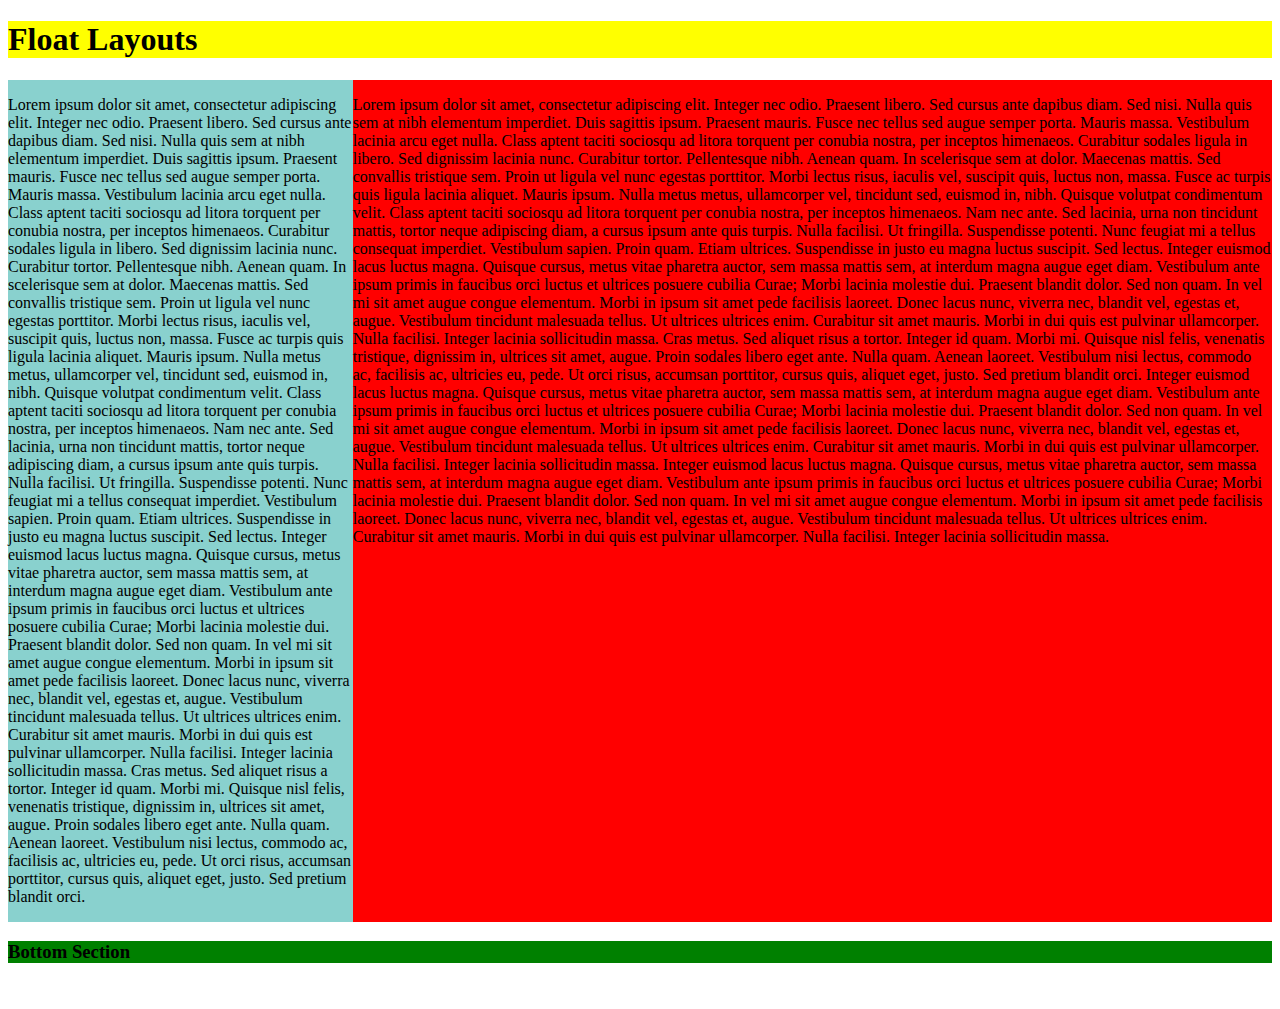
<file: float_exercise/index.html>
<!DOCTYPE html>
<html>
    <head>
        <title>Float Layout</title>
    </head>
    <style>
    
        body{
            background-color: white;
        }
        
        h1 {
            background-color: yellow;
        }
        
        h3 {
            background-color: green;
        }
        
        .container {
            display: table;
            width: 100%;
        }
        
        .left-side {
            max-width: 300px;
            background-color: #89d1ce;
            display: table-cell;
        }
        
        .right-side {
            background-color: red;
            max-width: 800px;
            display: table-cell;
        }
        
        
        footer{
            display: block;
            position: relative;
            bottom: 0;
            width: 100%;
            height: 60px;
            clear: both;
        }

        
    </style>
    
    
    <body>
        <header>
            <h1>Float Layouts</h1>
        </header>
    <div class = "container">
        <section class = "left-side"><p>Lorem ipsum dolor sit amet, consectetur adipiscing elit. Integer nec odio. Praesent libero. Sed cursus ante dapibus diam. Sed nisi. Nulla quis sem at nibh elementum imperdiet. Duis sagittis ipsum. Praesent mauris. Fusce nec tellus sed augue semper porta. Mauris massa. Vestibulum lacinia arcu eget nulla. Class aptent taciti sociosqu ad litora torquent per conubia nostra, per inceptos himenaeos. 

            Curabitur sodales ligula in libero. Sed dignissim lacinia nunc. Curabitur tortor. Pellentesque nibh. Aenean quam. In scelerisque sem at dolor. Maecenas mattis. Sed convallis tristique sem. Proin ut ligula vel nunc egestas porttitor. Morbi lectus risus, iaculis vel, suscipit quis, luctus non, massa. Fusce ac turpis quis ligula lacinia aliquet. Mauris ipsum. Nulla metus metus, ullamcorper vel, tincidunt sed, euismod in, nibh. 
            
            Quisque volutpat condimentum velit. Class aptent taciti sociosqu ad litora torquent per conubia nostra, per inceptos himenaeos. Nam nec ante. Sed lacinia, urna non tincidunt mattis, tortor neque adipiscing diam, a cursus ipsum ante quis turpis. Nulla facilisi. Ut fringilla. Suspendisse potenti. Nunc feugiat mi a tellus consequat imperdiet. Vestibulum sapien. Proin quam. Etiam ultrices. Suspendisse in justo eu magna luctus suscipit. Sed lectus. 
            
            Integer euismod lacus luctus magna. Quisque cursus, metus vitae pharetra auctor, sem massa mattis sem, at interdum magna augue eget diam. Vestibulum ante ipsum primis in faucibus orci luctus et ultrices posuere cubilia Curae; Morbi lacinia molestie dui. Praesent blandit dolor. Sed non quam. In vel mi sit amet augue congue elementum. Morbi in ipsum sit amet pede facilisis laoreet. Donec lacus nunc, viverra nec, blandit vel, egestas et, augue. Vestibulum tincidunt malesuada tellus. Ut ultrices ultrices enim. Curabitur sit amet mauris. Morbi in dui quis est pulvinar ullamcorper. Nulla facilisi. Integer lacinia sollicitudin massa. 
            
            Cras metus. Sed aliquet risus a tortor. Integer id quam. Morbi mi. Quisque nisl felis, venenatis tristique, dignissim in, ultrices sit amet, augue. Proin sodales libero eget ante. Nulla quam. Aenean laoreet. Vestibulum nisi lectus, commodo ac, facilisis ac, ultricies eu, pede. Ut orci risus, accumsan porttitor, cursus quis, aliquet eget, justo. Sed pretium blandit orci.</p>

        </section>
            <section class = "right-side"><p>Lorem ipsum dolor sit amet, consectetur adipiscing elit. Integer nec odio. Praesent libero. Sed cursus ante dapibus diam. Sed nisi. Nulla quis sem at nibh elementum imperdiet. 
                Duis sagittis ipsum. Praesent mauris. Fusce nec tellus sed augue semper porta. Mauris massa. 
                Vestibulum lacinia arcu eget nulla. Class aptent taciti sociosqu ad litora torquent per conubia nostra, per inceptos himenaeos. 
    
                Curabitur sodales ligula in libero. Sed dignissim lacinia nunc. Curabitur tortor. Pellentesque nibh. Aenean quam. In scelerisque sem at dolor. Maecenas mattis. Sed convallis tristique sem. 
                Proin ut ligula vel nunc egestas porttitor. Morbi lectus risus, iaculis vel, suscipit quis, luctus non, massa. Fusce ac turpis quis ligula lacinia aliquet. Mauris ipsum. Nulla metus metus, ullamcorper vel, tincidunt sed, euismod in, nibh. 
                
                Quisque volutpat condimentum velit. Class aptent taciti sociosqu ad litora torquent per conubia nostra, per inceptos himenaeos.
                Nam nec ante. Sed lacinia, urna non tincidunt mattis, tortor neque adipiscing diam, a cursus ipsum ante quis turpis. Nulla facilisi. Ut fringilla. 
                Suspendisse potenti. Nunc feugiat mi a tellus consequat imperdiet. 
                Vestibulum sapien. Proin quam. Etiam ultrices. Suspendisse in justo eu magna luctus suscipit. Sed lectus. 
                
                Integer euismod lacus luctus magna. Quisque cursus, metus vitae pharetra auctor, sem massa mattis sem, at interdum magna augue eget diam. 
                Vestibulum ante ipsum primis in faucibus orci luctus et ultrices posuere cubilia Curae; Morbi lacinia molestie dui. Praesent blandit dolor. Sed non quam. In vel mi sit amet augue congue elementum.
                Morbi in ipsum sit amet pede facilisis laoreet. Donec lacus nunc, viverra nec, blandit vel, egestas et, augue.
                Vestibulum tincidunt malesuada tellus. Ut ultrices ultrices enim. Curabitur sit amet mauris. Morbi in dui quis est pulvinar ullamcorper. Nulla facilisi. Integer lacinia sollicitudin massa. 
                
                Cras metus. Sed aliquet risus a tortor. Integer id quam. Morbi mi. Quisque nisl felis, venenatis tristique, dignissim in, ultrices sit amet, augue. Proin sodales libero eget ante. Nulla quam. Aenean laoreet. 
                Vestibulum nisi lectus, commodo ac, facilisis ac, ultricies eu, pede. Ut orci risus, accumsan porttitor, cursus quis, aliquet eget, justo. Sed pretium blandit orci. Integer euismod lacus luctus magna. 
                Quisque cursus, metus vitae pharetra auctor, sem massa mattis sem, at interdum magna augue eget diam. 
                Vestibulum ante ipsum primis in faucibus orci luctus et ultrices posuere cubilia Curae; Morbi lacinia molestie dui. Praesent blandit dolor. 
                Sed non quam. In vel mi sit amet augue congue elementum. Morbi in ipsum sit amet pede facilisis laoreet. Donec lacus nunc, viverra nec, blandit vel, egestas et, augue.
                Vestibulum tincidunt malesuada tellus. Ut ultrices ultrices enim. 
                Curabitur sit amet mauris. Morbi in dui quis est pulvinar ullamcorper. Nulla facilisi. Integer lacinia sollicitudin massa.
                Integer euismod lacus luctus magna. Quisque cursus, metus vitae pharetra auctor, sem massa mattis sem, at interdum magna augue eget diam. Vestibulum ante ipsum primis in faucibus orci luctus et ultrices posuere cubilia Curae; Morbi lacinia molestie dui. 
                Praesent blandit dolor. Sed non quam. In vel mi sit amet augue congue elementum. Morbi in ipsum sit amet pede facilisis laoreet. 
                Donec lacus nunc, viverra nec, blandit vel, egestas et, augue. Vestibulum tincidunt malesuada tellus. Ut ultrices ultrices enim. 
                Curabitur sit amet mauris. Morbi in dui quis est pulvinar ullamcorper. Nulla facilisi. Integer lacinia sollicitudin massa. </p>
    
            </section>
    </div>
        <footer class = "wrapper">
            <h3>Bottom Section</h3>
        </footer>
    </body>
</html>
</file>
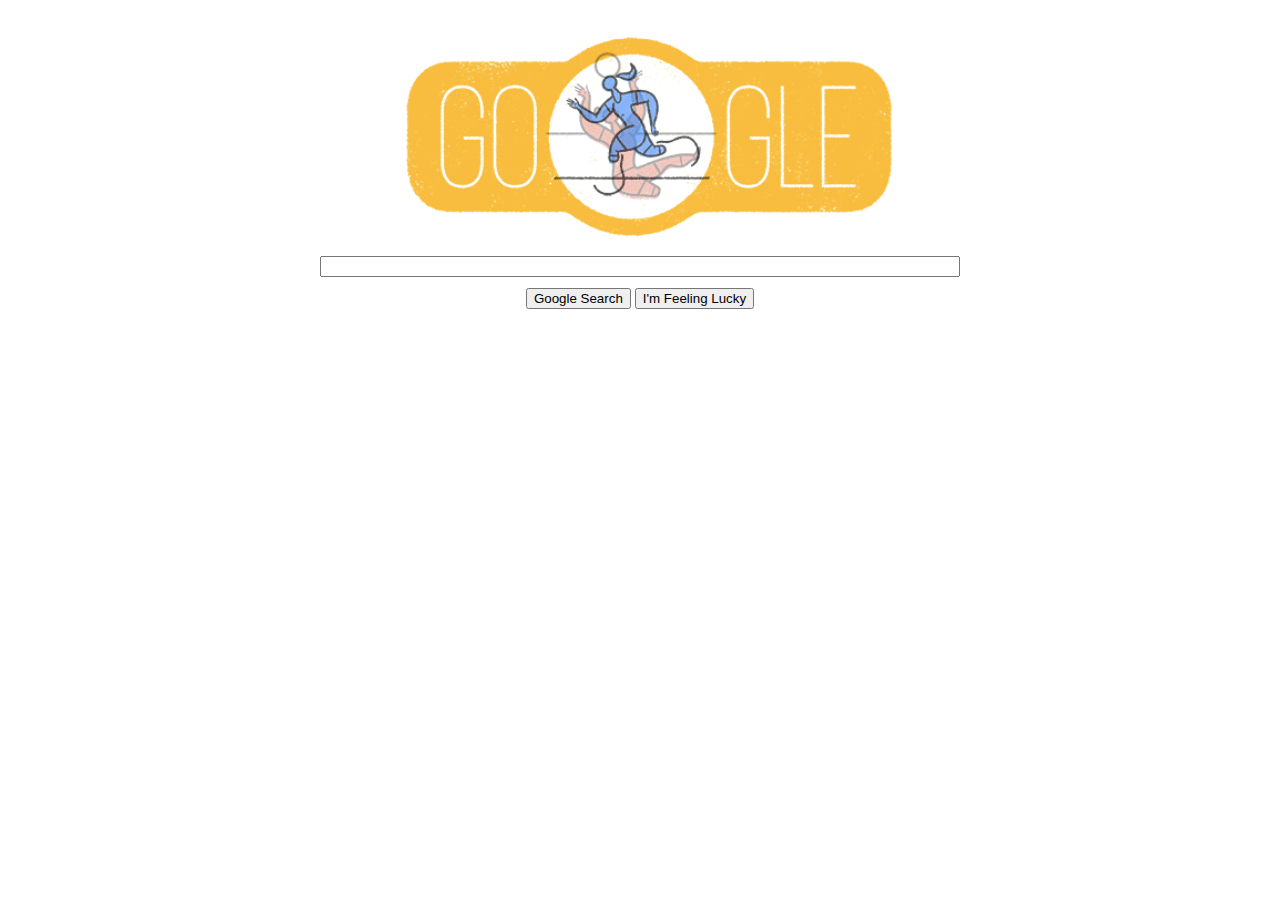
<file: google/index.html>
<!DOCTYPE html>
<html>
  <head>
    <meta charset="UTF-8">
    <link rel="stylesheet" href="style.css">
    <title>Google</title>
  </head>
  <body>
    <img src="images/google_main_img.png" alt = "google" class = "center">
    <input type="text" name="search" class = "center">
    <div class = "center-button">
      <input type="submit" value="Google Search">
      <input type="submit" value="I'm Feeling Lucky">
    </div>
  </body>
</html>
</file>
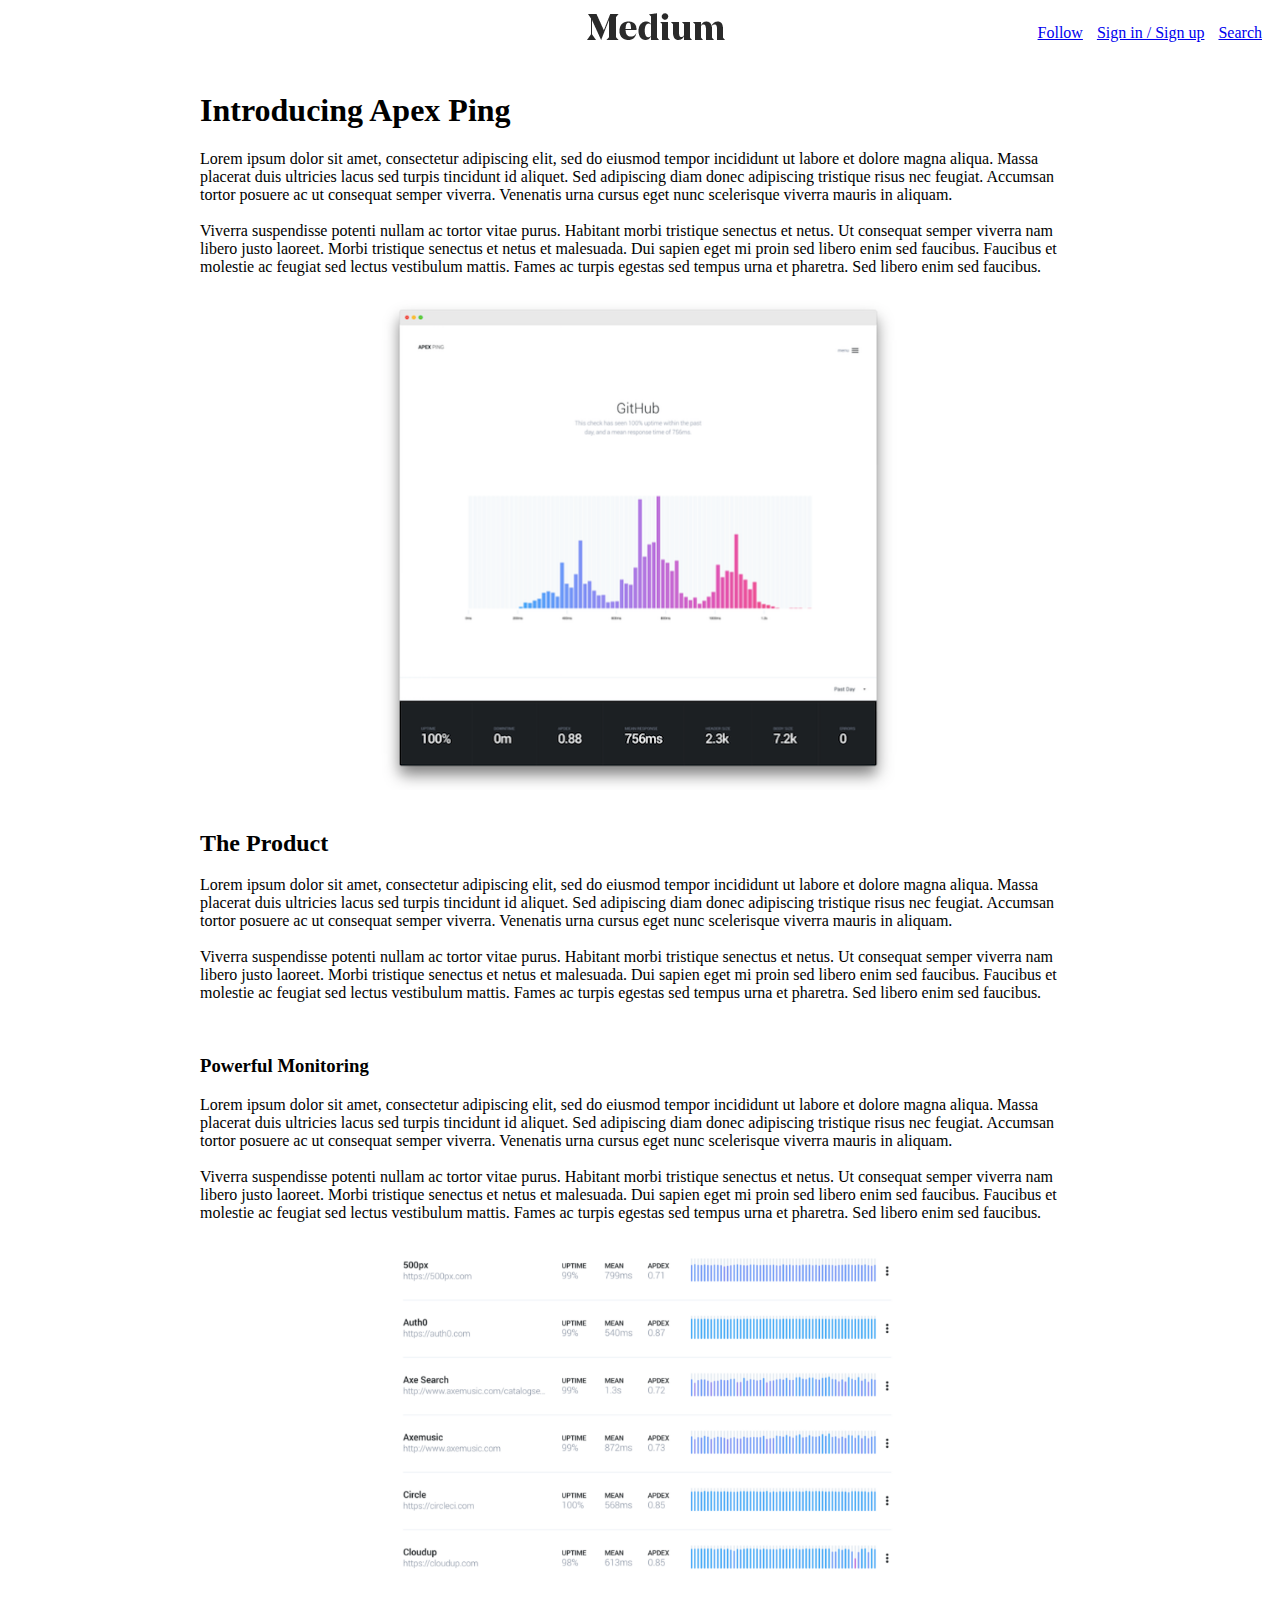
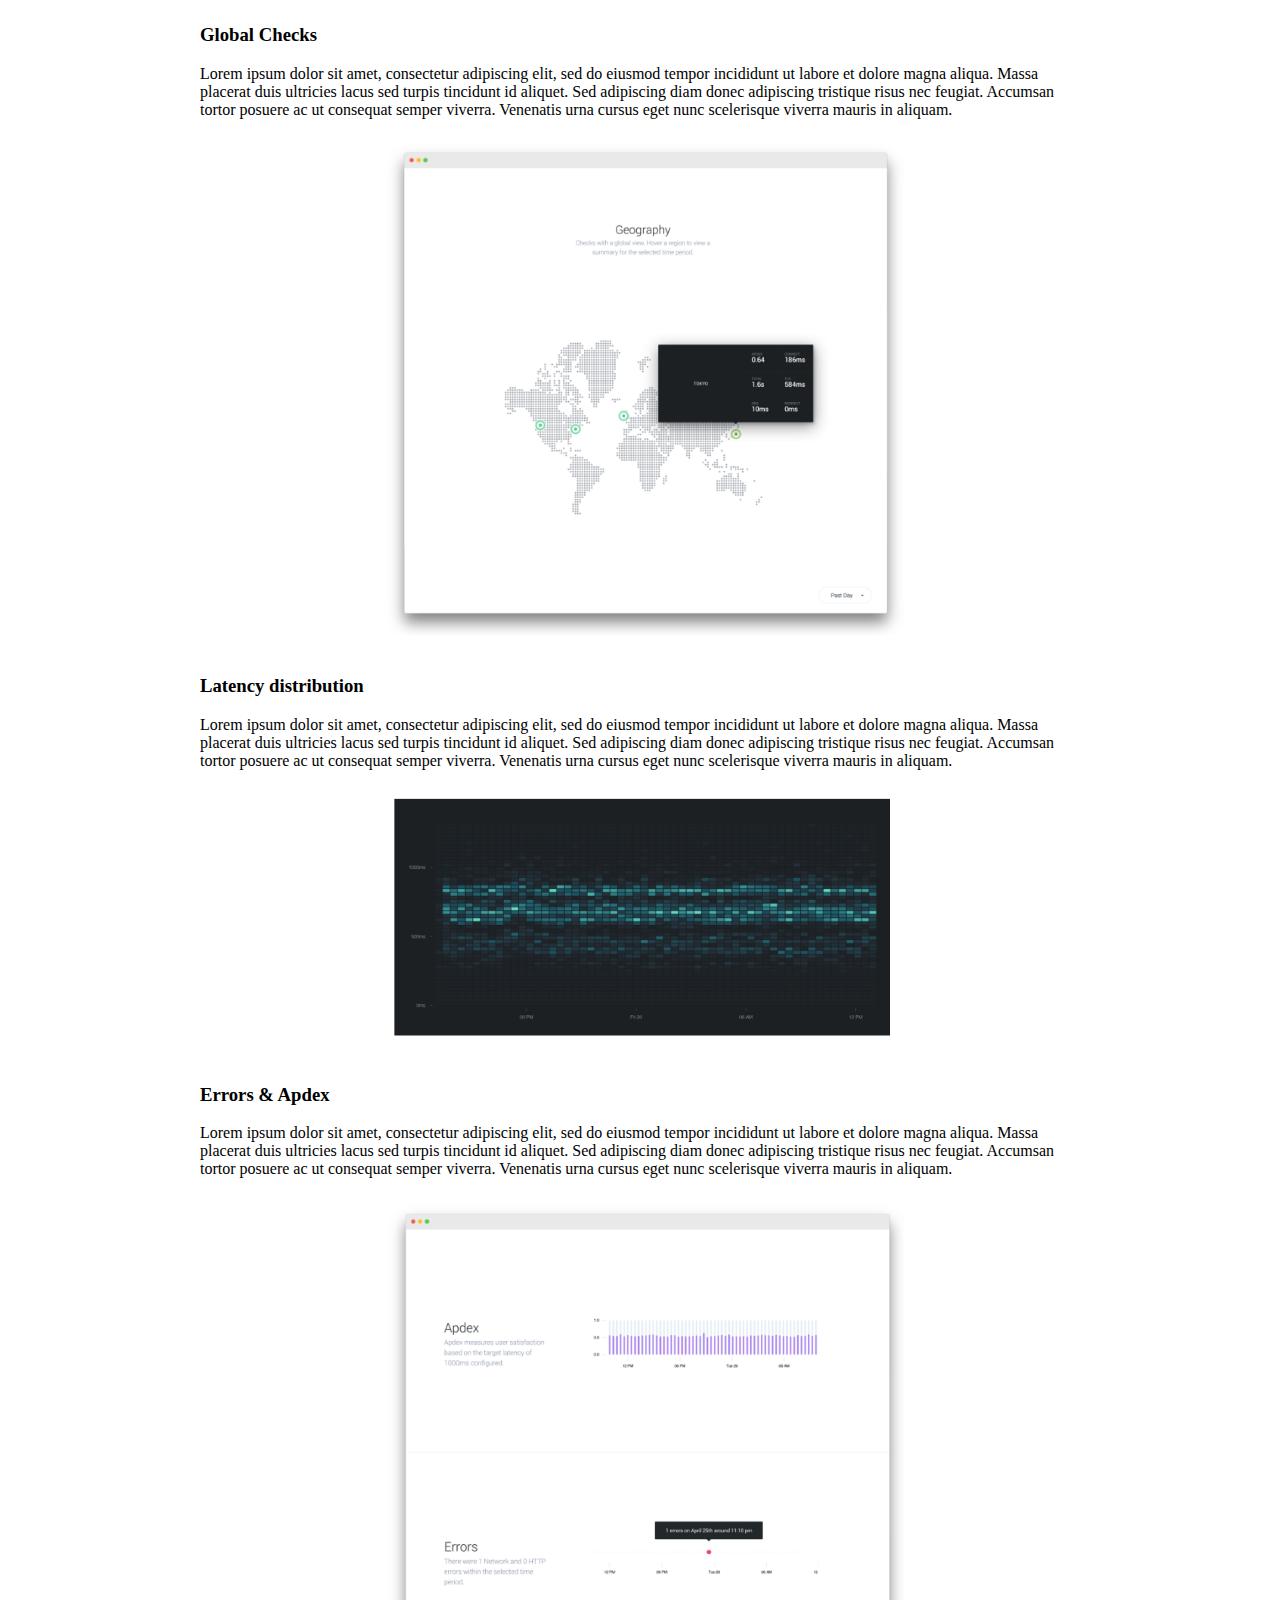
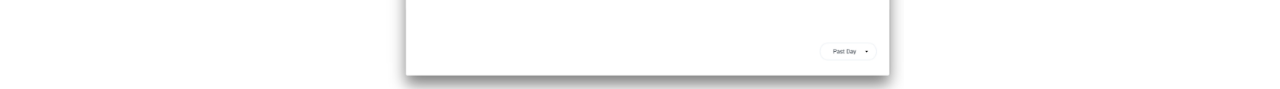
<file: medium/index.html>
<html>
    <head>
    <meta charset="UTF-8">
    <link rel="stylesheet" href="style.css">
        <title>Medium</title>
    </head>
    <body>
        <header>
            <div navigation>
                <div class = "navigation-logo">
                    <a href = "http://www.medium.com"><img src ="images/mediumlogo.png"></a>
                </div>
                <ul>
                    <a href = "http://www.medium.com"><li>Follow</li></a>
                    <a href = "http://www.medium.com"><li>Sign in / Sign up</li></a>
                    <a href = "http://www.medium.com"><li>Search</li></a>
                </ul>
            </div>
        </header>
        <div class = "main-box">
            <div class = "section-box">
                <h1>Introducing Apex Ping</h1>
                    <p>Lorem ipsum dolor sit amet, consectetur adipiscing elit, sed do eiusmod tempor 
                        incididunt ut labore et dolore magna aliqua. Massa placerat duis ultricies lacus sed turpis 
                        tincidunt id aliquet. Sed adipiscing diam donec adipiscing tristique risus nec feugiat. 
                        Accumsan tortor posuere ac ut consequat semper viverra. Venenatis urna cursus eget nunc 
                        scelerisque viverra mauris in aliquam. 
                    <br>
                    <br>
                        Viverra suspendisse potenti nullam ac tortor vitae purus.
                        Habitant morbi tristique senectus et netus. Ut consequat semper viverra nam libero justo laoreet.
                        Morbi tristique senectus et netus et malesuada. Dui sapien eget mi proin sed libero enim sed faucibus.
                        Faucibus et molestie ac feugiat sed lectus vestibulum mattis.
                        Fames ac turpis egestas sed tempus urna et pharetra. Sed libero enim sed faucibus.</p>
                <img src = "images/tj_blog_img1.png" class = "center-images">
            </div>
            <div class = "section-box">
                <h2>The Product</h2>
                 <p>Lorem ipsum dolor sit amet, consectetur adipiscing elit, sed do eiusmod tempor 
                        incididunt ut labore et dolore magna aliqua. Massa placerat duis ultricies lacus sed turpis 
                        tincidunt id aliquet. Sed adipiscing diam donec adipiscing tristique risus nec feugiat. 
                        Accumsan tortor posuere ac ut consequat semper viverra. Venenatis urna cursus eget nunc 
                        scelerisque viverra mauris in aliquam. 
                    <br>
                    <br>
                        Viverra suspendisse potenti nullam ac tortor vitae purus.
                        Habitant morbi tristique senectus et netus. Ut consequat semper viverra nam libero justo laoreet.
                        Morbi tristique senectus et netus et malesuada. Dui sapien eget mi proin sed libero enim sed faucibus.
                        Faucibus et molestie ac feugiat sed lectus vestibulum mattis.
                        Fames ac turpis egestas sed tempus urna et pharetra. Sed libero enim sed faucibus.</p>
                    <br>   
                <h3>Powerful Monitoring</h3>
                    <p>Lorem ipsum dolor sit amet, consectetur adipiscing elit, sed do eiusmod tempor 
                        incididunt ut labore et dolore magna aliqua. Massa placerat duis ultricies lacus sed turpis 
                        tincidunt id aliquet. Sed adipiscing diam donec adipiscing tristique risus nec feugiat. 
                        Accumsan tortor posuere ac ut consequat semper viverra. Venenatis urna cursus eget nunc 
                        scelerisque viverra mauris in aliquam. 
                    <br>
                    <br>
                        Viverra suspendisse potenti nullam ac tortor vitae purus.
                        Habitant morbi tristique senectus et netus. Ut consequat semper viverra nam libero justo laoreet.
                        Morbi tristique senectus et netus et malesuada. Dui sapien eget mi proin sed libero enim sed faucibus.
                        Faucibus et molestie ac feugiat sed lectus vestibulum mattis.
                        Fames ac turpis egestas sed tempus urna et pharetra. Sed libero enim sed faucibus.</p>
                <img src = "images/tj_blog_img2.png" class = "center-images">
            </div>
            <div class = "section-box">
                <h3>Global Checks</h3>
                 <p>Lorem ipsum dolor sit amet, consectetur adipiscing elit, sed do eiusmod tempor 
                        incididunt ut labore et dolore magna aliqua. Massa placerat duis ultricies lacus sed turpis 
                        tincidunt id aliquet. Sed adipiscing diam donec adipiscing tristique risus nec feugiat. 
                        Accumsan tortor posuere ac ut consequat semper viverra. Venenatis urna cursus eget nunc 
                        scelerisque viverra mauris in aliquam. 
                </p>
                <img src = "images/tj_blog_img3.png" class = "center-images">
            </div>
            <div class = "section-box">
                <h3>Latency distribution</h3>
                 <p>Lorem ipsum dolor sit amet, consectetur adipiscing elit, sed do eiusmod tempor 
                        incididunt ut labore et dolore magna aliqua. Massa placerat duis ultricies lacus sed turpis 
                        tincidunt id aliquet. Sed adipiscing diam donec adipiscing tristique risus nec feugiat. 
                        Accumsan tortor posuere ac ut consequat semper viverra. Venenatis urna cursus eget nunc 
                        scelerisque viverra mauris in aliquam. 
                </p>
                <img src = "images/tj_blog_img4.png" class = "center-images">
            </div>
            <div class = "section-box">
                <h3>Errors & Apdex</h3>
                 <p>Lorem ipsum dolor sit amet, consectetur adipiscing elit, sed do eiusmod tempor 
                        incididunt ut labore et dolore magna aliqua. Massa placerat duis ultricies lacus sed turpis 
                        tincidunt id aliquet. Sed adipiscing diam donec adipiscing tristique risus nec feugiat. 
                        Accumsan tortor posuere ac ut consequat semper viverra. Venenatis urna cursus eget nunc 
                        scelerisque viverra mauris in aliquam. 
                </p>
                <img src = "images/tj_blog_img5.png" class = "center-images">
            </div>
        </div>
    </body>
</html>
</file>
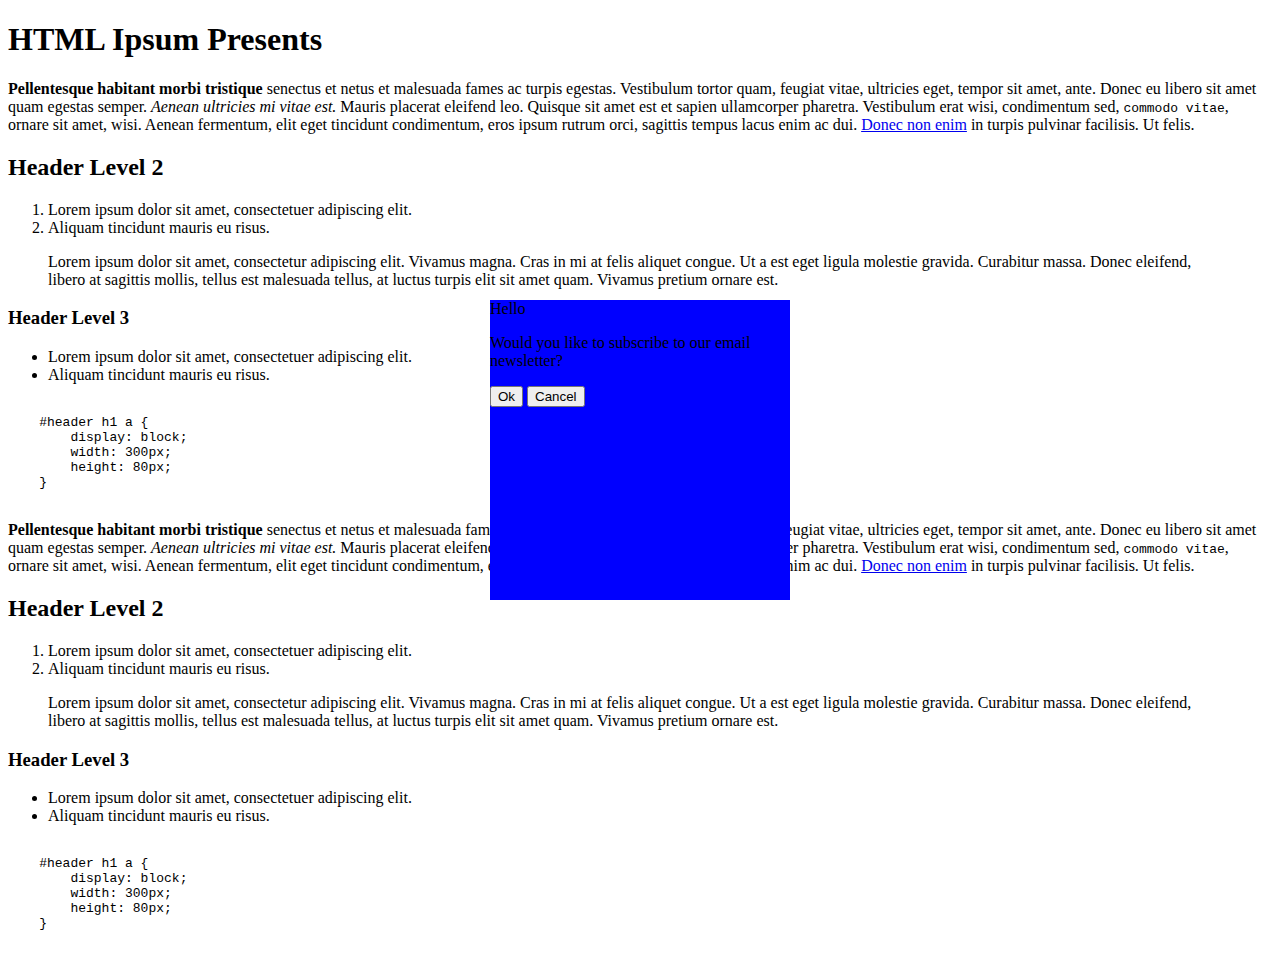
<file: modal_exercise/index.html>
<!DOCTYPE html>
<html>
  <head>
    <meta charset="utf-8">
    <title>Modal Dialog</title>
  </head>
  <style>
      .modal-dialog {
          position: absolute;
          left: 50%;
          top: 50%;
          z-index: 1;
          background-color: blue;
          width: 300px;
          height: 300px;
          margin-left: -150px;
          margin-top: -150px;
      }
  </style>
  <body>
    <div class="modal-dialog">
      <div class="modal-header">
        <label class="modal-title">Hello</label>
      </div>
      <div class="modal-content">
        <p>
          Would you like to subscribe to our email newsletter?
        </p>
      </div>
      <div class="modal-buttons">
        <button>Ok</button>
        <button>Cancel</button>
      </div>
    </div>
    <h1>HTML Ipsum Presents</h1>

    <p><strong>Pellentesque habitant morbi tristique</strong> senectus et netus et malesuada fames ac turpis egestas. Vestibulum tortor quam, feugiat vitae, ultricies eget, tempor sit amet, ante. Donec eu libero sit amet quam egestas semper. <em>Aenean ultricies mi vitae est.</em> Mauris placerat eleifend leo. Quisque sit amet est et sapien ullamcorper pharetra. Vestibulum erat wisi, condimentum sed, <code>commodo vitae</code>, ornare sit amet, wisi. Aenean fermentum, elit eget tincidunt condimentum, eros ipsum rutrum orci, sagittis tempus lacus enim ac dui. <a href="#">Donec non enim</a> in turpis pulvinar facilisis. Ut felis.</p>

    <h2>Header Level 2</h2>

    <ol>
       <li>Lorem ipsum dolor sit amet, consectetuer adipiscing elit.</li>
       <li>Aliquam tincidunt mauris eu risus.</li>
    </ol>

    <blockquote><p>Lorem ipsum dolor sit amet, consectetur adipiscing elit. Vivamus magna. Cras in mi at felis aliquet congue. Ut a est eget ligula molestie gravida. Curabitur massa. Donec eleifend, libero at sagittis mollis, tellus est malesuada tellus, at luctus turpis elit sit amet quam. Vivamus pretium ornare est.</p></blockquote>

    <h3>Header Level 3</h3>

    <ul>
       <li>Lorem ipsum dolor sit amet, consectetuer adipiscing elit.</li>
       <li>Aliquam tincidunt mauris eu risus.</li>
    </ul>

    <pre><code>
    #header h1 a {
        display: block;
        width: 300px;
        height: 80px;
    }
    </code></pre>
    <p><strong>Pellentesque habitant morbi tristique</strong> senectus et netus et malesuada fames ac turpis egestas. Vestibulum tortor quam, feugiat vitae, ultricies eget, tempor sit amet, ante. Donec eu libero sit amet quam egestas semper. <em>Aenean ultricies mi vitae est.</em> Mauris placerat eleifend leo. Quisque sit amet est et sapien ullamcorper pharetra. Vestibulum erat wisi, condimentum sed, <code>commodo vitae</code>, ornare sit amet, wisi. Aenean fermentum, elit eget tincidunt condimentum, eros ipsum rutrum orci, sagittis tempus lacus enim ac dui. <a href="#">Donec non enim</a> in turpis pulvinar facilisis. Ut felis.</p>

    <h2>Header Level 2</h2>

    <ol>
       <li>Lorem ipsum dolor sit amet, consectetuer adipiscing elit.</li>
       <li>Aliquam tincidunt mauris eu risus.</li>
    </ol>

    <blockquote><p>Lorem ipsum dolor sit amet, consectetur adipiscing elit. Vivamus magna. Cras in mi at felis aliquet congue. Ut a est eget ligula molestie gravida. Curabitur massa. Donec eleifend, libero at sagittis mollis, tellus est malesuada tellus, at luctus turpis elit sit amet quam. Vivamus pretium ornare est.</p></blockquote>

    <h3>Header Level 3</h3>

    <ul>
       <li>Lorem ipsum dolor sit amet, consectetuer adipiscing elit.</li>
       <li>Aliquam tincidunt mauris eu risus.</li>
    </ul>

    <pre><code>
    #header h1 a {
        display: block;
        width: 300px;
        height: 80px;
    }
    </code></pre>
  </body>
</html>
</file>
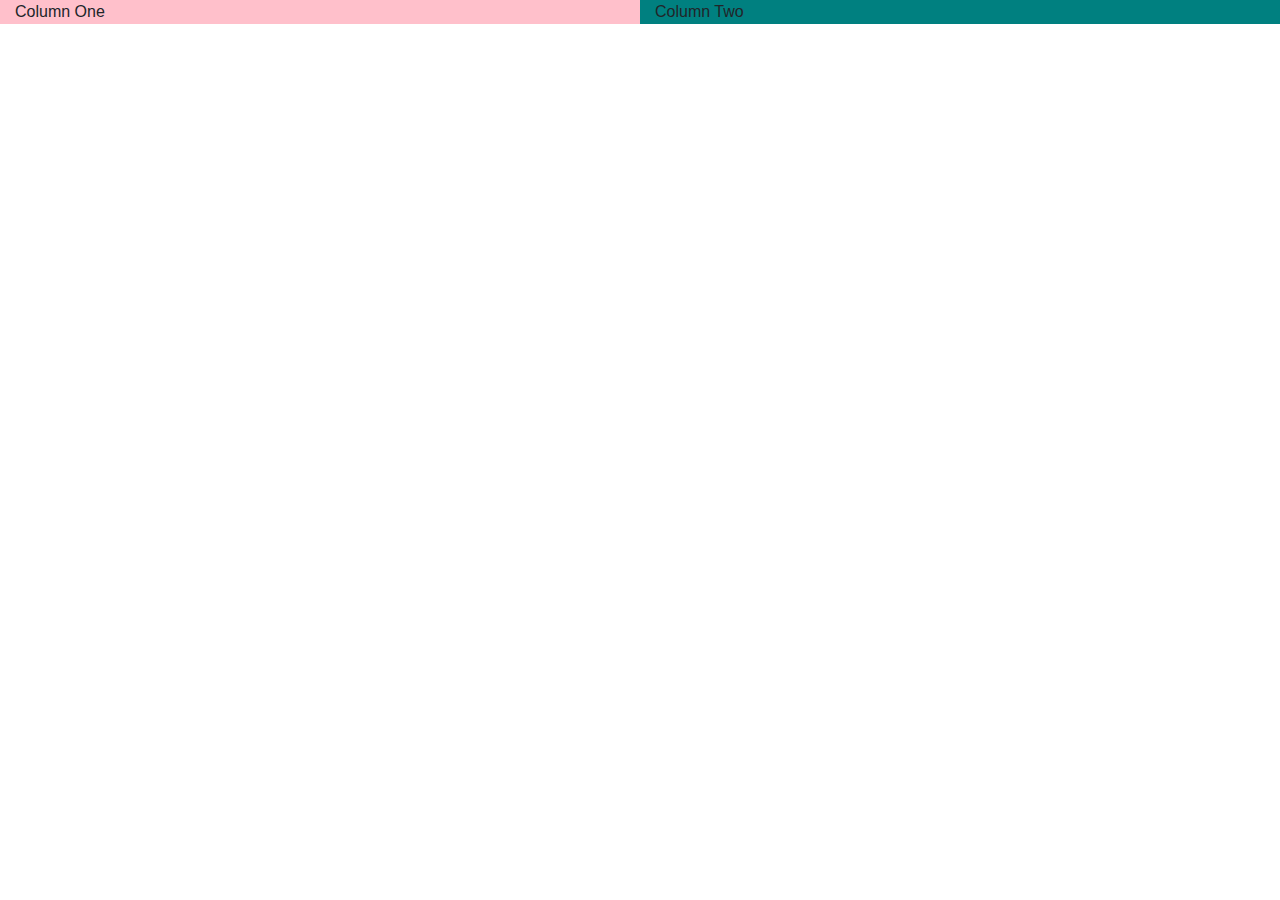
<file: Bootstrap/bootstrap_practice.html>
<!DOCTYPE <!DOCTYPE html>
<html lang="en">
     <head>
        <!-- Required meta tags -->
        <meta charset="utf-8">
        <meta name="viewport" content="width=device-width, initial-scale=1, shrink-to-fit=no">
    
        <!--Bootstrap 4 CSS -->
        <link rel="stylesheet" href="https://maxcdn.bootstrapcdn.com/bootstrap/4.0.0/css/bootstrap.min.css" integrity="sha384-Gn5384xqQ1aoWXA+058RXPxPg6fy4IWvTNh0E263XmFcJlSAwiGgFAW/dAiS6JXm" crossorigin="anonymous">
    </head>
    <style>
        .col1 {
            background-color: pink;
        }
        
        .col2 {
            background-color: teal;
        }
    </style>
    <body>
        <main role = "main" class ="container-fluid">
            <div class = "row">
                <div class = "col1 col-md-6">
                    Column One 
                </div>
                <div class = "col2 col-md-6">
                    Column Two
                </div>
            </div>
        </main>
        
        <script src="https://code.jquery.com/jquery-3.2.1.slim.min.js" integrity="sha384-KJ3o2DKtIkvYIK3UENzmM7KCkRr/rE9/Qpg6aAZGJwFDMVNA/GpGFF93hXpG5KkN" crossorigin="anonymous"></script>
        <script src="https://cdnjs.cloudflare.com/ajax/libs/popper.js/1.12.9/umd/popper.min.js" integrity="sha384-ApNbgh9B+Y1QKtv3Rn7W3mgPxhU9K/ScQsAP7hUibX39j7fakFPskvXusvfa0b4Q" crossorigin="anonymous"></script>
        <script src="https://maxcdn.bootstrapcdn.com/bootstrap/4.0.0/js/bootstrap.min.js" integrity="sha384-JZR6Spejh4U02d8jOt6vLEHfe/JQGiRRSQQxSfFWpi1MquVdAyjUar5+76PVCmYl" crossorigin="anonymous"></script>
    </body>
</html>
</file>
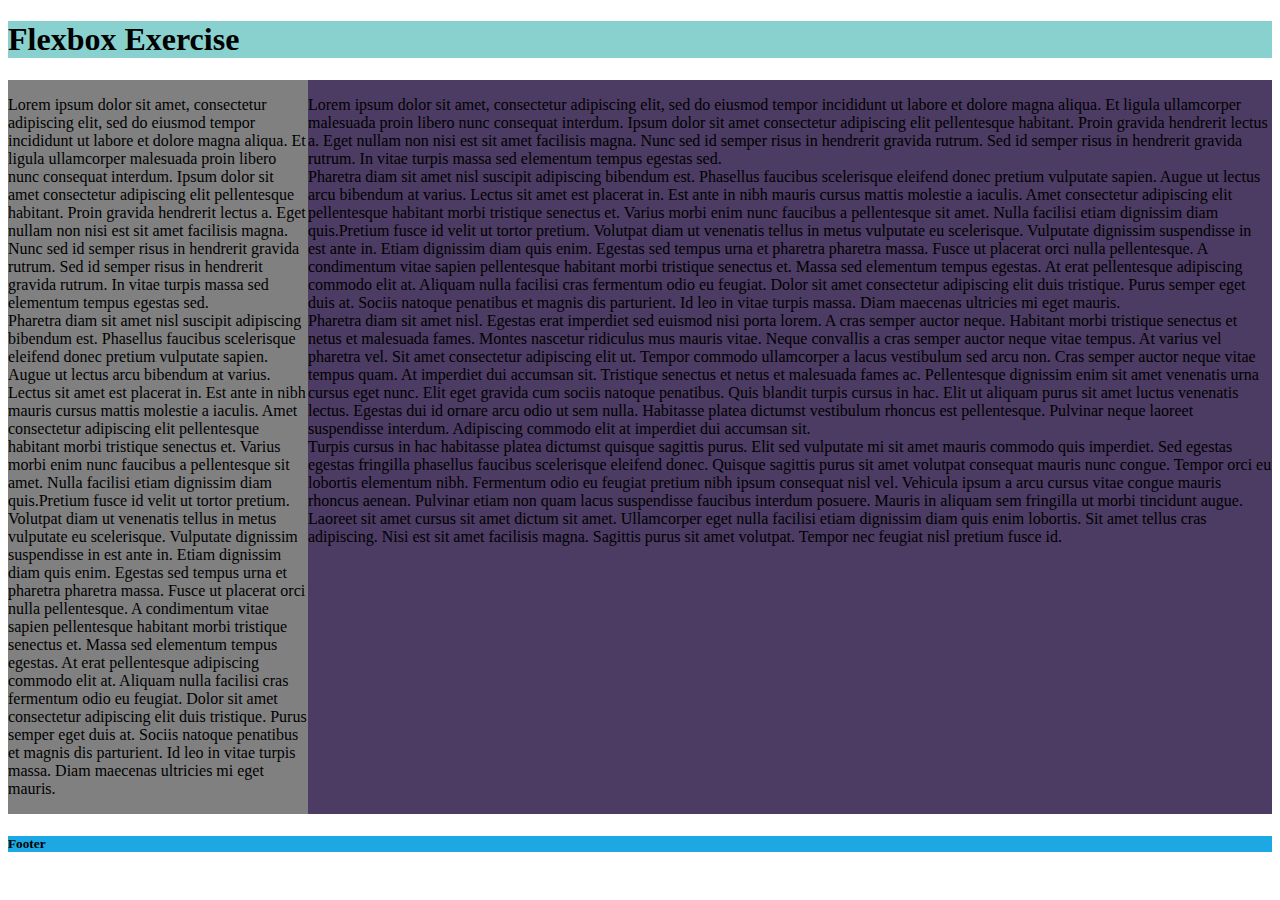
<file: flex_exercise/flex_layout_1.html>
<!DOCTYPE html>
<html>
<head>
<title>Flexbox Exercise</title>
</head>
<style>

    body{
        background-color: white;
    }
    
    .page_wrapper {
        display: flex;
        justify-content: flex-start ;
    }
    
    header {
        background-color: #89d1ce;
    }
    
    .content_a {
        background-color: gray;
        max-width: 300px;
    }
    
    .content_b {
        background-color: #4c3b63;
        max-height: 1300px;
    }
    
    footer {
        background-color: #1ca9e3;
    }
    
    
    
    
    
</style>
<body>
    <header>
        <h1>Flexbox Exercise</h1>
    </header>
        <div class = "page_wrapper">
            <div class = "content_a">
                <p>Lorem ipsum dolor sit amet, consectetur adipiscing elit, sed do eiusmod tempor incididunt ut labore et dolore magna aliqua. 
                Et ligula ullamcorper malesuada proin libero nunc consequat interdum. Ipsum dolor sit amet consectetur adipiscing elit pellentesque habitant. 
                Proin gravida hendrerit lectus a. Eget nullam non nisi est sit amet facilisis magna. Nunc sed id semper risus in hendrerit gravida rutrum.
                Sed id semper risus in hendrerit gravida rutrum. In vitae turpis massa sed elementum tempus egestas sed.
                <br>
                Pharetra diam sit amet nisl suscipit adipiscing bibendum est. Phasellus faucibus scelerisque eleifend donec pretium vulputate sapien.
                Augue ut lectus arcu bibendum at varius. Lectus sit amet est placerat in. Est ante in nibh mauris cursus mattis molestie a iaculis.
                Amet consectetur adipiscing elit pellentesque habitant morbi tristique senectus et. Varius morbi enim nunc faucibus a pellentesque sit amet. 
                Nulla facilisi etiam dignissim diam quis.Pretium fusce id velit ut tortor pretium. Volutpat diam ut venenatis tellus in metus vulputate eu scelerisque. 
                Vulputate dignissim suspendisse in est ante in. Etiam dignissim diam quis enim. Egestas sed tempus urna et pharetra pharetra massa. 
                Fusce ut placerat orci nulla pellentesque. A condimentum vitae sapien pellentesque habitant morbi tristique senectus et. 
                Massa sed elementum tempus egestas. At erat pellentesque adipiscing commodo elit at. Aliquam nulla facilisi cras fermentum odio eu feugiat. 
                Dolor sit amet consectetur adipiscing elit duis tristique. Purus semper eget duis at. Sociis natoque penatibus et magnis dis parturient. 
                Id leo in vitae turpis massa. Diam maecenas ultricies mi eget mauris.</p>
            </div>
            
            <div class = "content_b">
                <p>Lorem ipsum dolor sit amet, consectetur adipiscing elit, sed do eiusmod tempor incididunt ut labore et dolore magna aliqua. 
                Et ligula ullamcorper malesuada proin libero nunc consequat interdum. Ipsum dolor sit amet consectetur adipiscing elit pellentesque habitant. 
                Proin gravida hendrerit lectus a. Eget nullam non nisi est sit amet facilisis magna. Nunc sed id semper risus in hendrerit gravida rutrum.
                Sed id semper risus in hendrerit gravida rutrum. In vitae turpis massa sed elementum tempus egestas sed.
                <br>
                Pharetra diam sit amet nisl suscipit adipiscing bibendum est. Phasellus faucibus scelerisque eleifend donec pretium vulputate sapien.
                Augue ut lectus arcu bibendum at varius. Lectus sit amet est placerat in. Est ante in nibh mauris cursus mattis molestie a iaculis.
                Amet consectetur adipiscing elit pellentesque habitant morbi tristique senectus et. Varius morbi enim nunc faucibus a pellentesque sit amet. 
                Nulla facilisi etiam dignissim diam quis.Pretium fusce id velit ut tortor pretium. Volutpat diam ut venenatis tellus in metus vulputate eu scelerisque. 
                Vulputate dignissim suspendisse in est ante in. Etiam dignissim diam quis enim. Egestas sed tempus urna et pharetra pharetra massa. 
                Fusce ut placerat orci nulla pellentesque. A condimentum vitae sapien pellentesque habitant morbi tristique senectus et. 
                Massa sed elementum tempus egestas. At erat pellentesque adipiscing commodo elit at. Aliquam nulla facilisi cras fermentum odio eu feugiat. 
                Dolor sit amet consectetur adipiscing elit duis tristique. Purus semper eget duis at. Sociis natoque penatibus et magnis dis parturient. 
                Id leo in vitae turpis massa. Diam maecenas ultricies mi eget mauris.
                <br>
                Pharetra diam sit amet nisl. Egestas erat imperdiet sed euismod nisi porta lorem. A cras semper auctor neque. 
                Habitant morbi tristique senectus et netus et malesuada fames. Montes nascetur ridiculus mus mauris vitae. 
                Neque convallis a cras semper auctor neque vitae tempus. At varius vel pharetra vel. Sit amet consectetur adipiscing elit ut.
                Tempor commodo ullamcorper a lacus vestibulum sed arcu non. Cras semper auctor neque vitae tempus quam.
                At imperdiet dui accumsan sit. Tristique senectus et netus et malesuada fames ac. Pellentesque dignissim enim sit amet venenatis urna cursus eget nunc. 
                Elit eget gravida cum sociis natoque penatibus. Quis blandit turpis cursus in hac. Elit ut aliquam purus sit amet luctus venenatis lectus. 
                Egestas dui id ornare arcu odio ut sem nulla. Habitasse platea dictumst vestibulum rhoncus est pellentesque. Pulvinar neque laoreet suspendisse interdum. 
                Adipiscing commodo elit at imperdiet dui accumsan sit.
                <br>
                Turpis cursus in hac habitasse platea dictumst quisque sagittis purus. Elit sed vulputate mi sit amet mauris commodo quis imperdiet. 
                Sed egestas egestas fringilla phasellus faucibus scelerisque eleifend donec. Quisque sagittis purus sit amet volutpat consequat mauris nunc congue. 
                Tempor orci eu lobortis elementum nibh. Fermentum odio eu feugiat pretium nibh ipsum consequat nisl vel. Vehicula ipsum a arcu cursus vitae congue mauris rhoncus aenean. 
                Pulvinar etiam non quam lacus suspendisse faucibus interdum posuere. Mauris in aliquam sem fringilla ut morbi tincidunt augue. 
                Laoreet sit amet cursus sit amet dictum sit amet. Ullamcorper eget nulla facilisi etiam dignissim diam quis enim lobortis. 
                Sit amet tellus cras adipiscing. Nisi est sit amet facilisis magna. Sagittis purus sit amet volutpat. Tempor nec feugiat nisl pretium fusce id.
                </p>
            </div>
        </div>    
    <footer>
        <h5>Footer</h5>
    </footer>

</html>
</file>
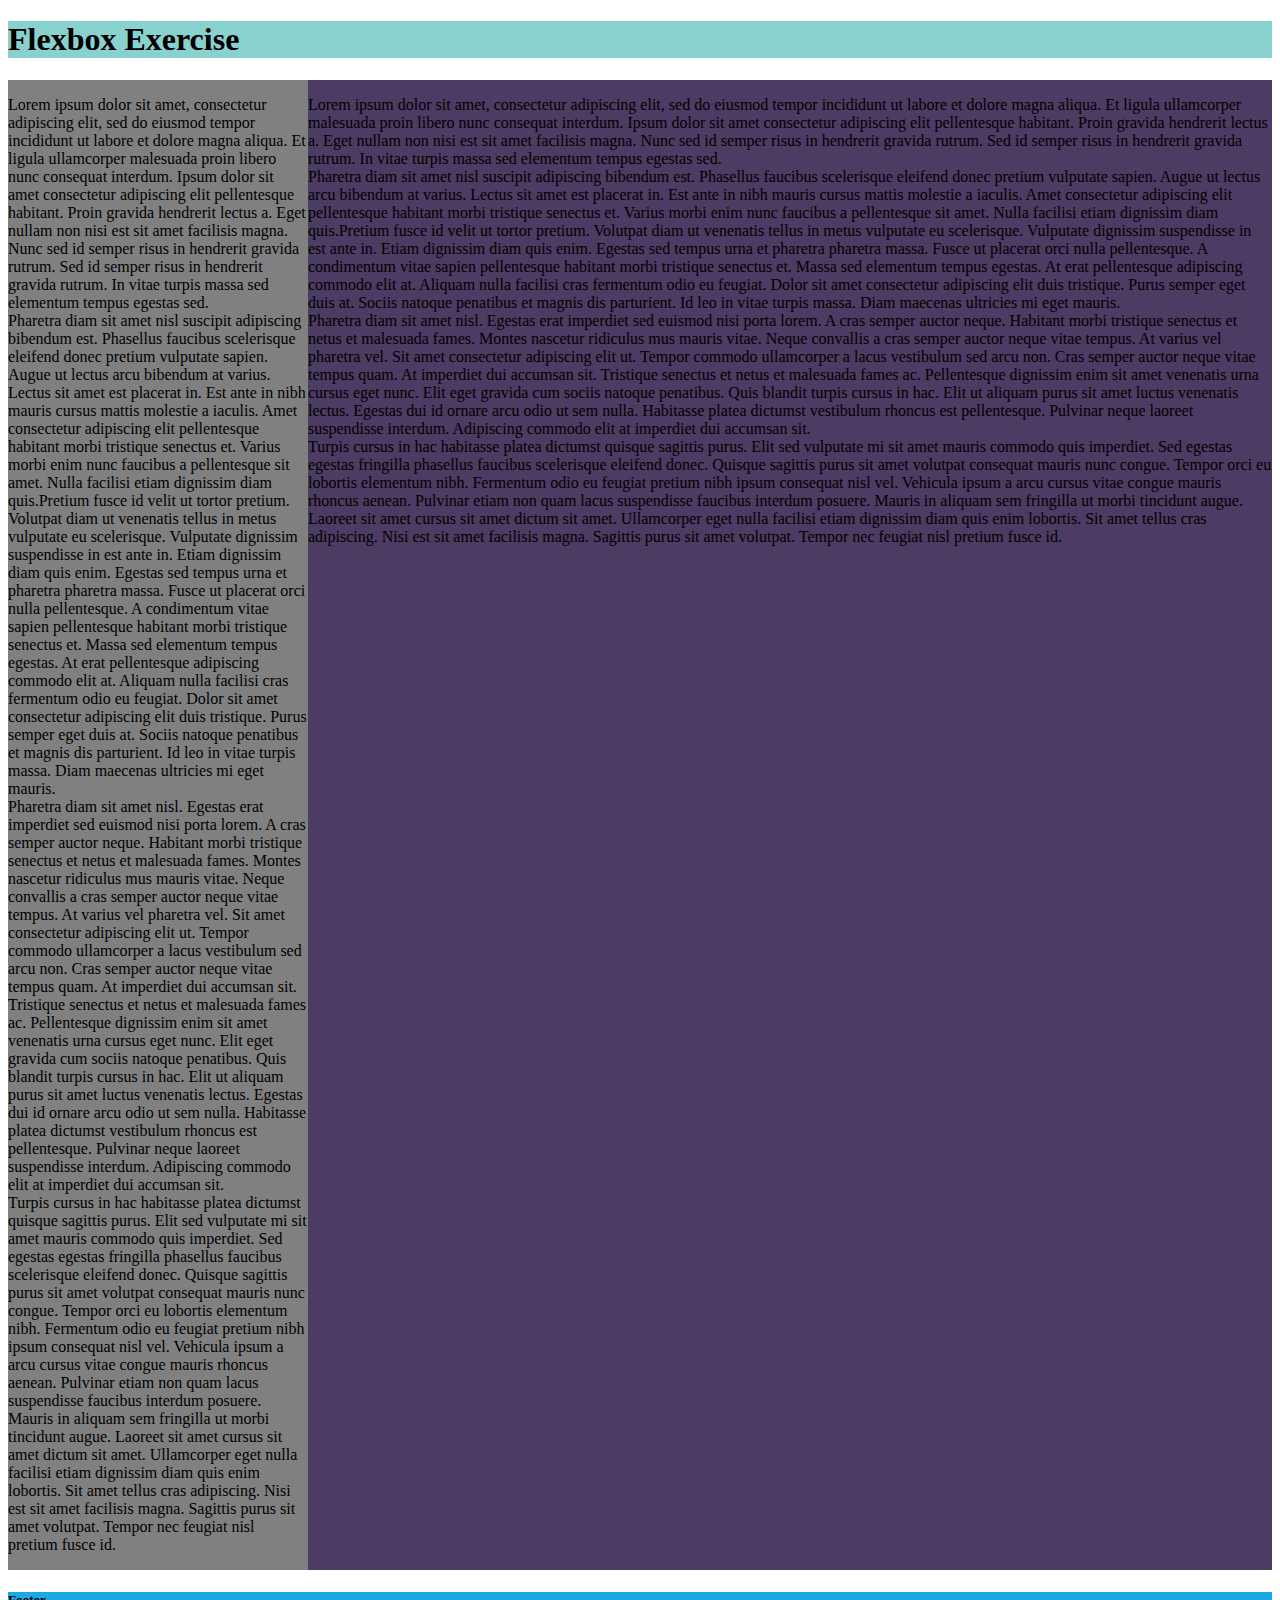
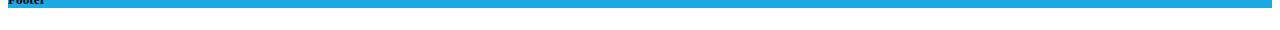
<file: flex_exercise/flex_layout_2.html>
<!DOCTYPE html>
<html>
<head>
<title>Flexbox Exercise</title>
</head>
<style>

    body{
        background-color: white;
    }
    
    .page_wrapper {
        display: flex;
        justify-content: flex-start ;
    }
    
    header {
        background-color: #89d1ce;
    }
    
    .content_a {
        background-color: gray;
        max-width: 300px;
    }
    
    .content_b {
        background-color: #4c3b63;
    }
    
    footer {
        background-color: #1ca9e3;
    }
    
    
    
    
    
</style>
<body>
    <header>
        <h1>Flexbox Exercise</h1>
    </header>
        <div class = "page_wrapper">
            <div class = "content_a">
                <p>Lorem ipsum dolor sit amet, consectetur adipiscing elit, sed do eiusmod tempor incididunt ut labore et dolore magna aliqua. 
                Et ligula ullamcorper malesuada proin libero nunc consequat interdum. Ipsum dolor sit amet consectetur adipiscing elit pellentesque habitant. 
                Proin gravida hendrerit lectus a. Eget nullam non nisi est sit amet facilisis magna. Nunc sed id semper risus in hendrerit gravida rutrum.
                Sed id semper risus in hendrerit gravida rutrum. In vitae turpis massa sed elementum tempus egestas sed.
                <br>
                Pharetra diam sit amet nisl suscipit adipiscing bibendum est. Phasellus faucibus scelerisque eleifend donec pretium vulputate sapien.
                Augue ut lectus arcu bibendum at varius. Lectus sit amet est placerat in. Est ante in nibh mauris cursus mattis molestie a iaculis.
                Amet consectetur adipiscing elit pellentesque habitant morbi tristique senectus et. Varius morbi enim nunc faucibus a pellentesque sit amet. 
                Nulla facilisi etiam dignissim diam quis.Pretium fusce id velit ut tortor pretium. Volutpat diam ut venenatis tellus in metus vulputate eu scelerisque. 
                Vulputate dignissim suspendisse in est ante in. Etiam dignissim diam quis enim. Egestas sed tempus urna et pharetra pharetra massa. 
                Fusce ut placerat orci nulla pellentesque. A condimentum vitae sapien pellentesque habitant morbi tristique senectus et. 
                Massa sed elementum tempus egestas. At erat pellentesque adipiscing commodo elit at. Aliquam nulla facilisi cras fermentum odio eu feugiat. 
                Dolor sit amet consectetur adipiscing elit duis tristique. Purus semper eget duis at. Sociis natoque penatibus et magnis dis parturient. 
                Id leo in vitae turpis massa. Diam maecenas ultricies mi eget mauris.
                <br>
                Pharetra diam sit amet nisl. Egestas erat imperdiet sed euismod nisi porta lorem. A cras semper auctor neque. 
                Habitant morbi tristique senectus et netus et malesuada fames. Montes nascetur ridiculus mus mauris vitae. 
                Neque convallis a cras semper auctor neque vitae tempus. At varius vel pharetra vel. Sit amet consectetur adipiscing elit ut.
                Tempor commodo ullamcorper a lacus vestibulum sed arcu non. Cras semper auctor neque vitae tempus quam.
                At imperdiet dui accumsan sit. Tristique senectus et netus et malesuada fames ac. Pellentesque dignissim enim sit amet venenatis urna cursus eget nunc. 
                Elit eget gravida cum sociis natoque penatibus. Quis blandit turpis cursus in hac. Elit ut aliquam purus sit amet luctus venenatis lectus. 
                Egestas dui id ornare arcu odio ut sem nulla. Habitasse platea dictumst vestibulum rhoncus est pellentesque. Pulvinar neque laoreet suspendisse interdum. 
                Adipiscing commodo elit at imperdiet dui accumsan sit.
                <br>
                Turpis cursus in hac habitasse platea dictumst quisque sagittis purus. Elit sed vulputate mi sit amet mauris commodo quis imperdiet. 
                Sed egestas egestas fringilla phasellus faucibus scelerisque eleifend donec. Quisque sagittis purus sit amet volutpat consequat mauris nunc congue. 
                Tempor orci eu lobortis elementum nibh. Fermentum odio eu feugiat pretium nibh ipsum consequat nisl vel. Vehicula ipsum a arcu cursus vitae congue mauris rhoncus aenean. 
                Pulvinar etiam non quam lacus suspendisse faucibus interdum posuere. Mauris in aliquam sem fringilla ut morbi tincidunt augue. 
                Laoreet sit amet cursus sit amet dictum sit amet. Ullamcorper eget nulla facilisi etiam dignissim diam quis enim lobortis. 
                Sit amet tellus cras adipiscing. Nisi est sit amet facilisis magna. Sagittis purus sit amet volutpat. Tempor nec feugiat nisl pretium fusce id.</p>
            </div>
            
            <div class = "content_b">
                <p>Lorem ipsum dolor sit amet, consectetur adipiscing elit, sed do eiusmod tempor incididunt ut labore et dolore magna aliqua. 
                Et ligula ullamcorper malesuada proin libero nunc consequat interdum. Ipsum dolor sit amet consectetur adipiscing elit pellentesque habitant. 
                Proin gravida hendrerit lectus a. Eget nullam non nisi est sit amet facilisis magna. Nunc sed id semper risus in hendrerit gravida rutrum.
                Sed id semper risus in hendrerit gravida rutrum. In vitae turpis massa sed elementum tempus egestas sed.
                <br>
                Pharetra diam sit amet nisl suscipit adipiscing bibendum est. Phasellus faucibus scelerisque eleifend donec pretium vulputate sapien.
                Augue ut lectus arcu bibendum at varius. Lectus sit amet est placerat in. Est ante in nibh mauris cursus mattis molestie a iaculis.
                Amet consectetur adipiscing elit pellentesque habitant morbi tristique senectus et. Varius morbi enim nunc faucibus a pellentesque sit amet. 
                Nulla facilisi etiam dignissim diam quis.Pretium fusce id velit ut tortor pretium. Volutpat diam ut venenatis tellus in metus vulputate eu scelerisque. 
                Vulputate dignissim suspendisse in est ante in. Etiam dignissim diam quis enim. Egestas sed tempus urna et pharetra pharetra massa. 
                Fusce ut placerat orci nulla pellentesque. A condimentum vitae sapien pellentesque habitant morbi tristique senectus et. 
                Massa sed elementum tempus egestas. At erat pellentesque adipiscing commodo elit at. Aliquam nulla facilisi cras fermentum odio eu feugiat. 
                Dolor sit amet consectetur adipiscing elit duis tristique. Purus semper eget duis at. Sociis natoque penatibus et magnis dis parturient. 
                Id leo in vitae turpis massa. Diam maecenas ultricies mi eget mauris.
                <br>
                Pharetra diam sit amet nisl. Egestas erat imperdiet sed euismod nisi porta lorem. A cras semper auctor neque. 
                Habitant morbi tristique senectus et netus et malesuada fames. Montes nascetur ridiculus mus mauris vitae. 
                Neque convallis a cras semper auctor neque vitae tempus. At varius vel pharetra vel. Sit amet consectetur adipiscing elit ut.
                Tempor commodo ullamcorper a lacus vestibulum sed arcu non. Cras semper auctor neque vitae tempus quam.
                At imperdiet dui accumsan sit. Tristique senectus et netus et malesuada fames ac. Pellentesque dignissim enim sit amet venenatis urna cursus eget nunc. 
                Elit eget gravida cum sociis natoque penatibus. Quis blandit turpis cursus in hac. Elit ut aliquam purus sit amet luctus venenatis lectus. 
                Egestas dui id ornare arcu odio ut sem nulla. Habitasse platea dictumst vestibulum rhoncus est pellentesque. Pulvinar neque laoreet suspendisse interdum. 
                Adipiscing commodo elit at imperdiet dui accumsan sit.
                <br>
                Turpis cursus in hac habitasse platea dictumst quisque sagittis purus. Elit sed vulputate mi sit amet mauris commodo quis imperdiet. 
                Sed egestas egestas fringilla phasellus faucibus scelerisque eleifend donec. Quisque sagittis purus sit amet volutpat consequat mauris nunc congue. 
                Tempor orci eu lobortis elementum nibh. Fermentum odio eu feugiat pretium nibh ipsum consequat nisl vel. Vehicula ipsum a arcu cursus vitae congue mauris rhoncus aenean. 
                Pulvinar etiam non quam lacus suspendisse faucibus interdum posuere. Mauris in aliquam sem fringilla ut morbi tincidunt augue. 
                Laoreet sit amet cursus sit amet dictum sit amet. Ullamcorper eget nulla facilisi etiam dignissim diam quis enim lobortis. 
                Sit amet tellus cras adipiscing. Nisi est sit amet facilisis magna. Sagittis purus sit amet volutpat. Tempor nec feugiat nisl pretium fusce id.
                </p>
            </div>
        </div>    
    <footer>
        <h5>Footer</h5>
    </footer>

</html>
</file>
<file: google/style.css>
body{
    background-color: white;
}


/* Centers Google Image */
.center {
    display: block;
    margin-left: auto;
    margin-right: auto;
    width: 50%;
}

.center-button {
    background-color: white;
    margin: 11px 4px;
    text-align: center;
}
</file>
<file: medium/style.css>
.navigation-logo {
    text-align: center;
    position: relative;
    display: inline;
    padding-left: 45%;
}

body {
    background-color: white;
}

ul{
    list-style-type: none;
    float: right;
}

li{
    display: inline;
    margin-right: 10px;
}

.main-box {
    position:absolute;
    left: 200px;
    right: 200px;
    
}

.section-box {
    margin-top: 40px;
}

.center-images { 
    position: relative;
    display: block;
    margin: 0 auto;
    width: 60%;
    height: auto;
}
</file>
